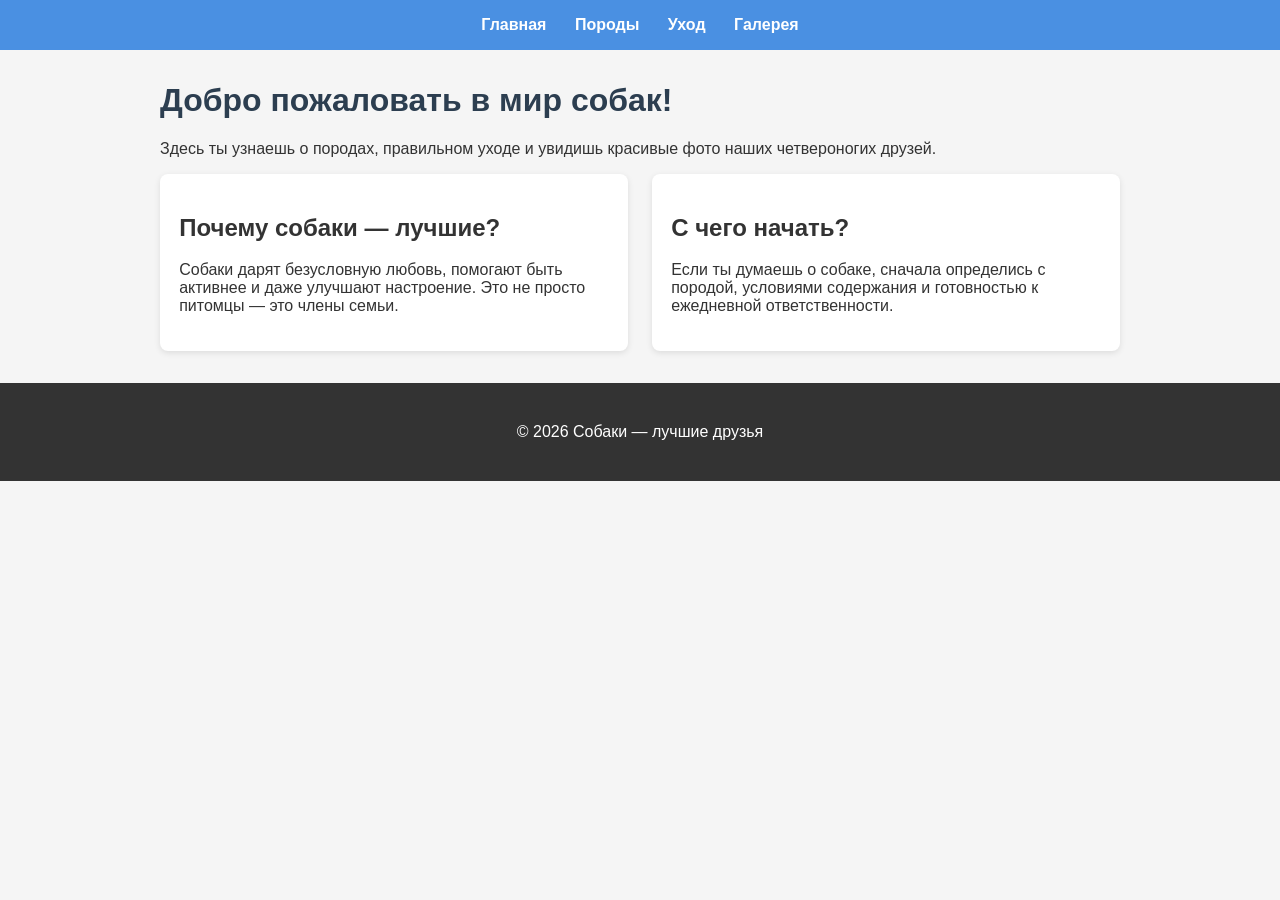
<file: index.html>
<!DOCTYPE html>
<html lang="ru">
<head>
  <meta charset="UTF-8">
  <title>Собаки — всё о лучших друзьях</title>
  <link rel="stylesheet" href="style.css">
</head>
<body>
  <header>
    <nav>
      <a href="index.html">Главная</a>
      <a href="breeds.html">Породы</a>
      <a href="care.html">Уход</a>
      <a href="gallery.html">Галерея</a>
    </nav>
  </header>

  <main>
    <h1>Добро пожаловать в мир собак!</h1>
    <p>Здесь ты узнаешь о породах, правильном уходе и увидишь красивые фото наших четвероногих друзей.</p>

    <section class="highlights">
      <article>
        <h2>Почему собаки — лучшие?</h2>
        <p>Собаки дарят безусловную любовь, помогают быть активнее и даже улучшают настроение. Это не просто питомцы — это члены семьи.</p>
      </article>
      <article>
        <h2>С чего начать?</h2>
        <p>Если ты думаешь о собаке, сначала определись с породой, условиями содержания и готовностью к ежедневной ответственности.</p>
      </article>
    </section>
  </main>

  <footer>
    <p>&copy; 2026 Собаки — лучшие друзья</p>
  </footer>
</body>
</html>
</file>
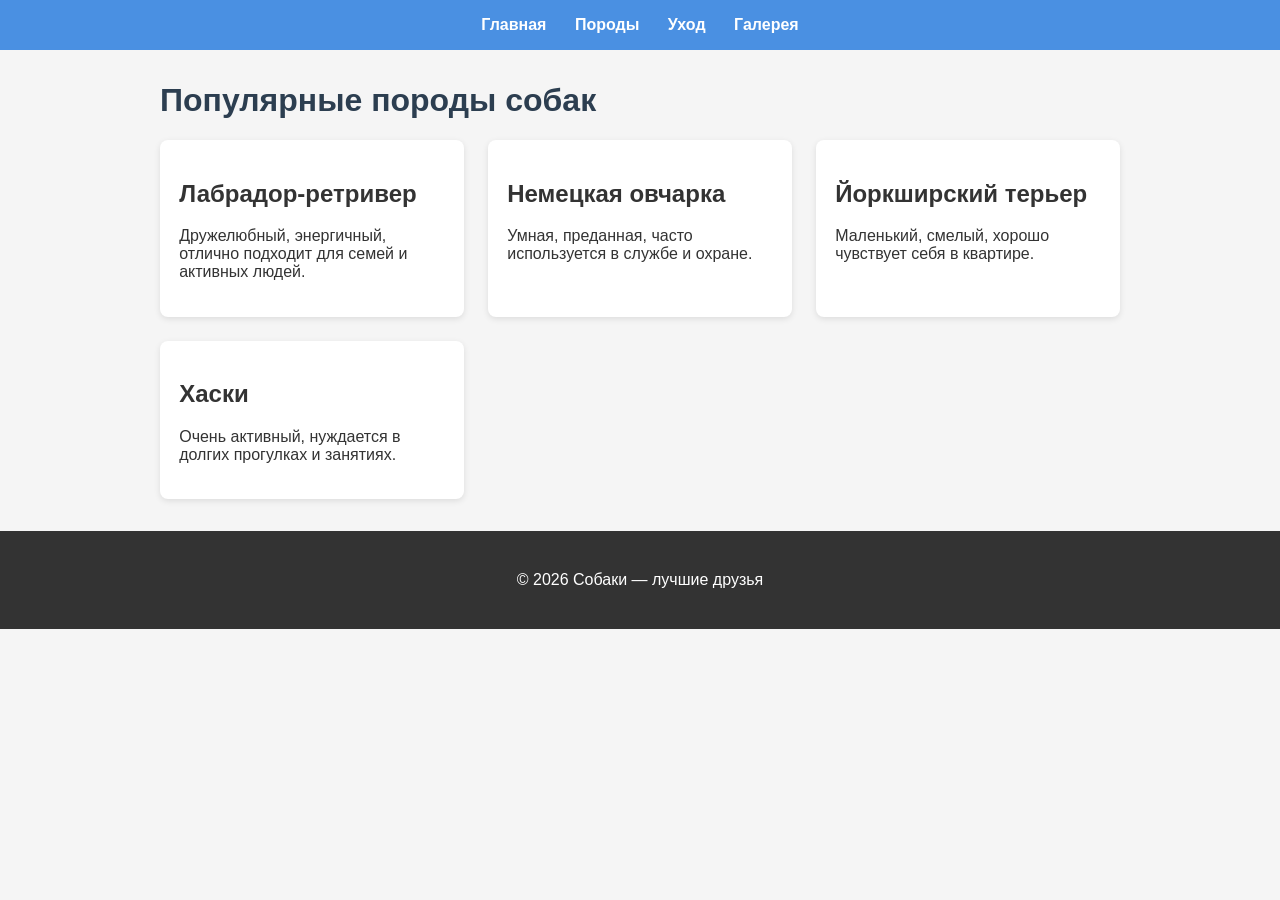
<file: breeds.html>
<!DOCTYPE html>
<html lang="ru">
<head>
  <meta charset="UTF-8">
  <title>Породы собак</title>
  <link rel="stylesheet" href="style.css">
</head>
<body>
  <header>
    <nav>
      <a href="index.html">Главная</a>
      <a href="breeds.html">Породы</a>
      <a href="care.html">Уход</a>
      <a href="gallery.html">Галерея</a>
    </nav>
  </header>

  <main>
    <h1>Популярные породы собак</h1>

    <section class="breed-list">
      <article class="breed-card">
        <h2>Лабрадор-ретривер</h2>
        <p>Дружелюбный, энергичный, отлично подходит для семей и активных людей.</p>
      </article>
      <article class="breed-card">
        <h2>Немецкая овчарка</h2>
        <p>Умная, преданная, часто используется в службе и охране.</p>
      </article>
      <article class="breed-card">
        <h2>Йоркширский терьер</h2>
        <p>Маленький, смелый, хорошо чувствует себя в квартире.</p>
      </article>
      <article class="breed-card">
        <h2>Хаски</h2>
        <p>Очень активный, нуждается в долгих прогулках и занятиях.</p>
      </article>
    </section>
  </main>

  <footer>
    <p>&copy; 2026 Собаки — лучшие друзья</p>
  </footer>
</body>
</html>
</file>
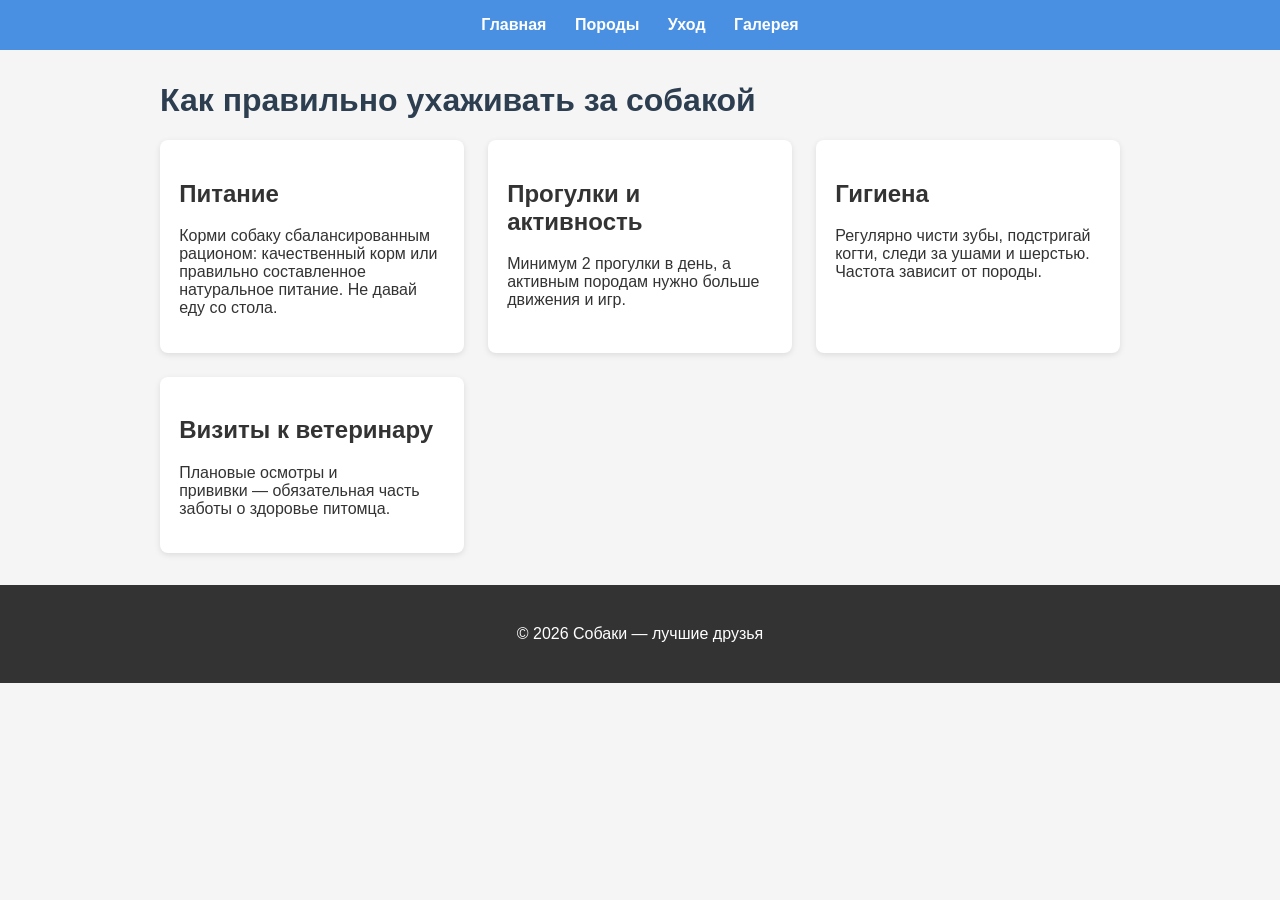
<file: care.html>
<!DOCTYPE html>
<html lang="ru">
<head>
  <meta charset="UTF-8">
  <title>Уход за собакой</title>
  <link rel="stylesheet" href="style.css">
</head>
<body>
  <header>
    <nav>
      <a href="index.html">Главная</a>
      <a href="breeds.html">Породы</a>
      <a href="care.html">Уход</a>
      <a href="gallery.html">Галерея</a>
    </nav>
  </header>

  <main>
    <h1>Как правильно ухаживать за собакой</h1>

    <section class="care-tips">
      <article>
        <h2>Питание</h2>
        <p>Корми собаку сбалансированным рационом: качественный корм или правильно составленное натуральное питание. Не давай еду со стола.</p>
      </article>
      <article>
        <h2>Прогулки и активность</h2>
        <p>Минимум 2 прогулки в день, а активным породам нужно больше движения и игр.</p>
      </article>
      <article>
        <h2>Гигиена</h2>
        <p>Регулярно чисти зубы, подстригай когти, следи за ушами и шерстью. Частота зависит от породы.</p>
      </article>
      <article>
        <h2>Визиты к ветеринару</h2>
        <p>Плановые осмотры и прививки — обязательная часть заботы о здоровье питомца.</p>
      </article>
    </section>
  </main>

  <footer>
    <p>&copy; 2026 Собаки — лучшие друзья</p>
  </footer>
</body>
</html>
</file>
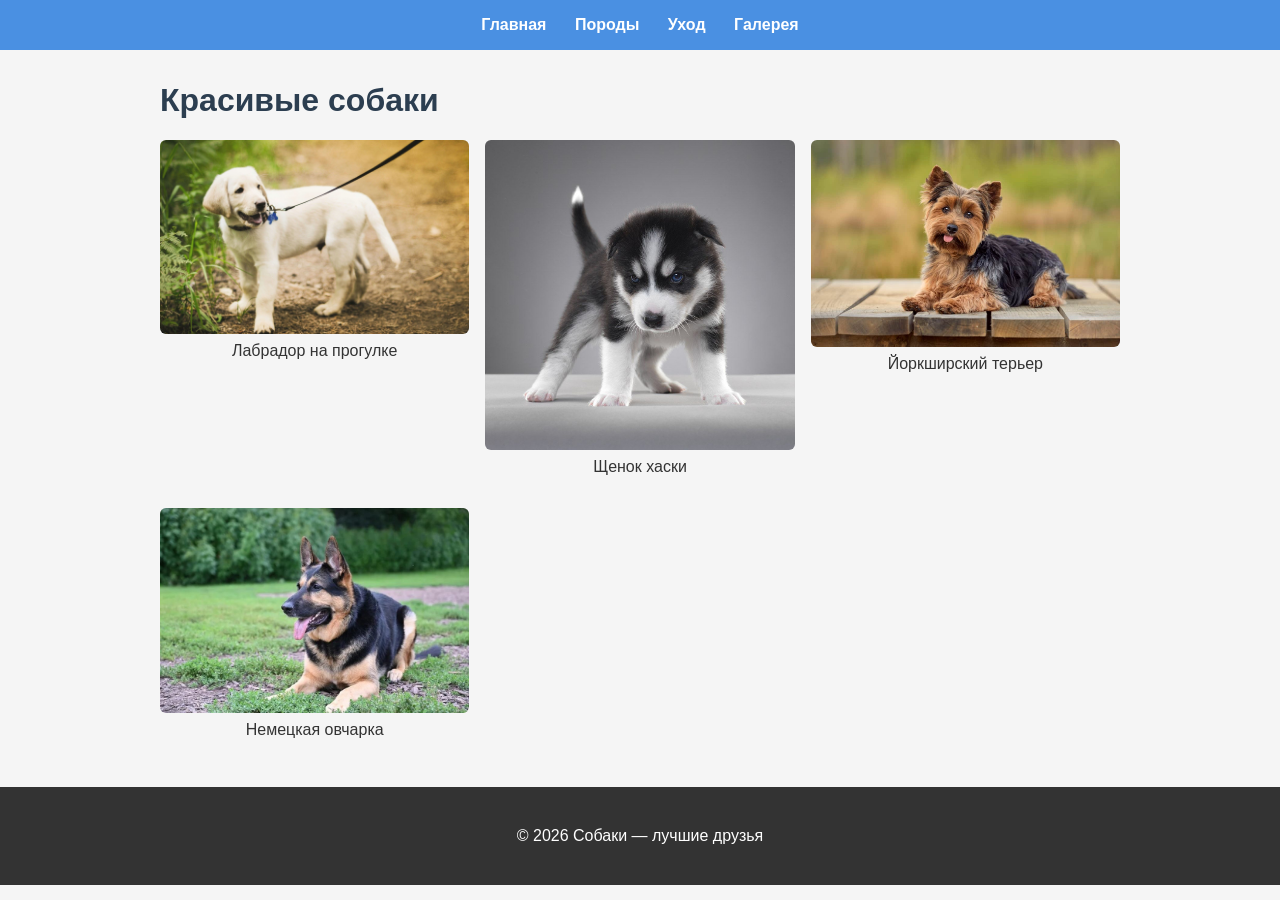
<file: gallery.html>
<!DOCTYPE html>
<html lang="ru">
<head>
  <meta charset="UTF-8">
  <title>Галерея собак</title>
  <link rel="stylesheet" href="style.css">
</head>
<body>
  <header>
    <nav>
      <a href="index.html">Главная</a>
      <a href="breeds.html">Породы</a>
      <a href="care.html">Уход</a>
      <a href="gallery.html">Галерея</a>
    </nav>
  </header>

  <main>
    <h1>Красивые собаки</h1>

    <div class="gallery-grid">
      <div class="photo-card">
        <img src="79bedbedf997478ebd11f389a56ce3fe.jpg?w=600&q=80" alt="Лабрадор на прогулке">
        <p>Лабрадор на прогулке</p>
      </div>
      <div class="photo-card">
        <img src="55adbde1833f6d65d5b92847076c9a5b.jpg?w=600&q=80" alt="Щенок хаски">
        <p>Щенок хаски</p>
      </div>
      <div class="photo-card">
        <img src="yorkshire-terrier-sitting-on-decking.jpg?w=600&q=80" alt="Йоркширский терьер">
        <p>Йоркширский терьер</p>
      </div>
      <div class="photo-card">
        <img src="i.jpg?w=600&q=80" alt="Немецкая овчарка">
        <p>Немецкая овчарка</p>
      </div>
    </div>
  </main>

  <footer>
    <p>&copy; 2026 Собаки — лучшие друзья</p>
  </footer>
</body>
</html>
</file>
<file: style.css>
body {
  font-family: Arial, sans-serif;
  margin: 0;
  padding: 0;
  background-color: #f5f5f5;
  color: #333;
}

header {
  background-color: #4a90e2;
  padding: 1rem 0;
}

nav {
  max-width: 1000px;
  margin: 0 auto;
  text-align: center;
}

nav a {
  display: inline-block;
  margin: 0 12px;
  color: white;
  text-decoration: none;
  font-weight: bold;
}

nav a:hover {
  text-decoration: underline;
}

main {
  max-width: 960px;
  margin: 2rem auto;
  padding: 0 1rem;
}

h1 {
  color: #2c3e50;
}

.highlights, .breed-list, .care-tips {
  display: grid;
  grid-template-columns: repeat(auto-fit, minmax(260px, 1fr));
  gap: 1.5rem;
}

article {
  background: white;
  padding: 1.2rem;
  border-radius: 8px;
  box-shadow: 0 2px 6px rgba(0,0,0,0.1);
}

.gallery-grid {
  display: grid;
  grid-template-columns: repeat(auto-fill, minmax(240px, 1fr));
  gap: 1rem;
}

.photo-card img {
  width: 100%;
  height: auto;
  border-radius: 6px;
  display: block;
}

.photo-card p {
  margin-top: 0.5rem;
  text-align: center;
}

footer {
  text-align: center;
  padding: 1.5rem 0;
  background-color: #333;
  color: white;
  margin-top: 2rem;
}
</file>
